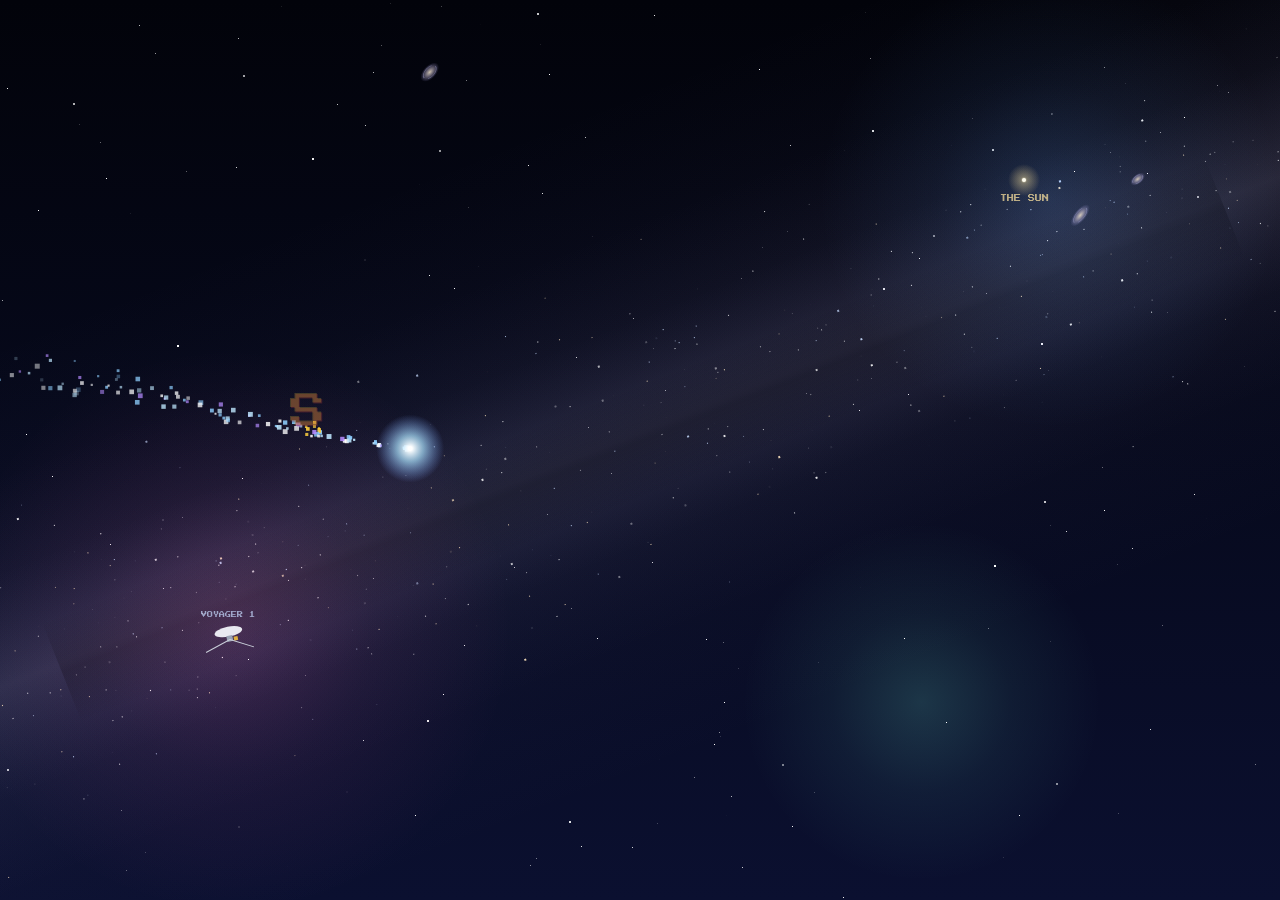
<file: index.html>
<!doctype html>
<html lang="en">
<head>
<meta charset="utf-8">
<meta name="viewport" content="width=device-width, initial-scale=1, maximum-scale=1, user-scalable=no, viewport-fit=cover">
<meta name="theme-color" content="#0b0f26">
<meta name="apple-mobile-web-app-capable" content="yes">
<meta name="mobile-web-app-capable" content="yes">
<meta name="apple-mobile-web-app-status-bar-style" content="black-translucent">
<meta name="apple-mobile-web-app-title" content="SuperTramp">
<link rel="manifest" href="manifest.webmanifest">
<link rel="icon" href="icons/icon.svg" type="image/svg+xml">
<link rel="apple-touch-icon" href="icons/icon-180.png">
<title>Interstellar SuperTramp</title>
<link rel="preconnect" href="https://fonts.googleapis.com">
<link rel="preconnect" href="https://fonts.gstatic.com" crossorigin>
<link rel="stylesheet" href="https://fonts.googleapis.com/css2?family=Press+Start+2P&family=VT323&display=swap">
<link rel="stylesheet" href="style.css?v=25c5bb6">
</head>
<body>
<canvas id="game" tabindex="0" aria-label="Interstellar SuperTramp game"></canvas>

<div class="hud">
  <div class="hud-block">
    <div class="scoreline"><span class="score" id="score">0</span> <span class="mult" id="mult">x1</span></div>
    <div class="alt" id="alt">0 m</div>
    <div class="layer" id="layer">On the ground</div>
  </div>
  <div class="hud-block">
    <div class="stars" id="stars">★ 0 / 0</div>
    <div class="toggles">
      <button id="music" type="button" aria-pressed="true">MUSIC ON</button>
      <button id="sfx" type="button" aria-pressed="true">SFX ON</button>
      <button id="tilt" type="button" aria-pressed="false" hidden>TILT OFF</button>
      <button id="stop" type="button" title="Stop here and record your score (Esc)">STOP</button>
    </div>
  </div>
</div>

<div class="toast" id="toast" hidden></div>
<button class="secret-star" id="secret-star" type="button" aria-label="A shooting star" hidden></button>
<button class="conspiracy-tag" id="conspiracy-tag" type="button" hidden>👁 CONSPIRACY MODE ON <span>tap to switch off</span></button>

<div class="overlay" id="title">
  <div class="card">
    <h1 class="logo" aria-label="Interstellar SuperTramp">
      <span class="logo-top" aria-hidden="true"><i>✦</i> INTERSTELLAR <i>✦</i></span>
      <span class="logo-main" aria-hidden="true"><span style="--i:0">S</span><span style="--i:1">U</span><span style="--i:2">P</span><span style="--i:3">E</span><span style="--i:4">R</span><span style="--i:5">T</span><span style="--i:6">R</span><span style="--i:7">A</span><span style="--i:8">M</span><span style="--i:9">P</span><canvas id="logo-tramp" width="36" height="48"></canvas></span>
    </h1>
    <p class="press-start" aria-hidden="true"><span class="ps-touch">PICK A MODE TO START</span><span class="ps-keys">PICK A MODE OR PRESS SPACE</span></p>
    <div class="modes">
      <button class="mode" type="button" data-mode="checkpoint">
        <span class="mode-name">Checkpoint</span>
        <span class="mode-desc">Green flags catch you when you miss.</span>
        <span class="mode-best" id="bests-checkpoint">No runs yet.</span>
      </button>
      <button class="mode uber" type="button" data-mode="uber">
        <span class="mode-name">Uber Tramp</span>
        <span class="mode-desc">No checkpoints. One miss and it's back to Earth.</span>
        <span class="mode-best" id="bests-uber">No runs yet.</span>
      </button>
    </div>
    <div class="title-board" id="title-board" hidden>
      <div class="tb-head">Top scores · <span id="tb-mode">Checkpoint</span></div>
      <ol class="board-list compact" id="tb-list"></ol>
    </div>
    <button id="l2-start" class="level2" type="button" hidden>Level 2: start on the Moon<span>Mars or Venus?</span></button>
    <button id="l3-start" class="level2" type="button">Level 3: start on Mars<span>Out to the asteroid belt</span></button>
    <button id="l4-start" class="level2" type="button">Level 4: start on Venus<span>Through the solar storms to Mercury</span></button>
    <button id="l5-start" class="level2" type="button">Level 5: start in the belt<span>Flat out for Jupiter and Europa</span></button>
    <button id="l6-start" class="level2" type="button" hidden>Secret: the hollow Earth<span>Climb out through seven caverns</span></button>
    <button id="belt-start" class="level2" type="button">Straight to the asteroid belt<span>Skip ahead to the turn</span></button>
    <button id="l7-start" class="level2" type="button">Level 7: start on Europa<span>Up from its seafloor, and a ride to Saturn</span></button>
    <button id="l8-start" class="level2" type="button">Level 8: Saturn's rings<span>Bounce out ring by ring as they turn, then the moons to Titan</span></button>
    <button id="jupiter-start" class="level2" type="button">The Jupiter run<span>Mass driver, straight through Jupiter, on to Europa</span></button>
    <button id="open-board" class="secondary" type="button" hidden>Full scoreboard</button>
    <p>The world turns under your feet. Hop on a trampoline and bounce from cloud to balloon to satellite, all the way to the Moon.</p>
    <p>Grab <span class="geom-word">green geoms</span> to grow your score multiplier. A miss resets it. When the arrow under your feet turns <span class="go">green and points down</span>, you're lined up to land.</p>
    <p class="keys"><kbd>←</kbd> <kbd>→</kbd> walk and steer: walk up to a trampoline and you hop on. On a phone: the buttons, or TILT.</p>
  </div>
</div>

<div class="overlay" id="won" hidden>
  <div class="card">
    <h1 id="won-title">You made it to <span id="won-dest">the Moon</span></h1>
    <p class="won-mode" id="won-mode"></p>
    <p class="won-score"><span id="won-score">0</span> <b id="won-score-new" hidden>NEW BEST</b></p>
    <p id="won-stats">384,400 km from home, one bounce at a time.</p>
    <div class="medals" id="medals"></div>
    <div class="post" id="post" hidden>
      <label for="post-name" id="post-label">Your name on the scoreboard</label>
      <div class="post-row">
        <input id="post-name" type="text" maxlength="16" autocomplete="nickname" spellcheck="false">
        <button id="post-btn" type="button">Post score</button>
      </div>
      <button id="post-gh" class="linkish" type="button" hidden>Or post with your GitHub account</button>
    </div>
    <p class="post-status" id="post-status" hidden></p>
    <button id="post-skip" class="linkish skip" type="button" hidden>Skip, don't post my score</button>
    <div class="won-actions" id="won-actions">
      <button id="carry-on" class="level2" type="button" hidden>Carry on<span>Back where you were, score and all</span></button>
      <button id="to-l2" class="level2" type="button" hidden>On to Mars or Venus<span>Level 2, score carried on</span></button>
      <button id="to-l3" class="level2" type="button" hidden>On to the asteroid belt<span>Level 3, score carried on</span></button>
      <button id="to-l4" class="level2" type="button" hidden>On to Mercury<span>Level 4, score carried on</span></button>
      <button id="to-l5" class="level2" type="button" hidden>On to Jupiter<span>Level 5, score carried on</span></button>
      <button id="to-l7" class="level2" type="button" hidden>On to Saturn<span>Level 7, score carried on</span></button>
      <button id="to-surface" class="level2" type="button" hidden>Back up to the Moon<span>Level 1, score carried on</span></button>
      <button id="again" type="button">Bounce again</button>
      <button id="change-mode" class="secondary" type="button">Change mode</button>
      <button id="won-board" class="secondary" type="button" hidden>Scoreboard</button>
    </div>
  </div>
</div>

<div class="overlay" id="board" hidden>
  <div class="card">
    <h1>Score<span>board</span></h1>
    <p class="board-where" id="board-where"></p>
    <div class="tabs" role="tablist" aria-label="Mode">
      <button type="button" class="tab" role="tab" data-board="checkpoint" aria-selected="true">Checkpoint</button>
      <button type="button" class="tab" role="tab" data-board="uber" aria-selected="false">Uber Tramp</button>
    </div>
    <ol class="board-list" id="board-list"></ol>
    <button id="close-board" type="button">Back</button>
  </div>
</div>

<div class="pad" aria-label="Touch controls">
  <button type="button" data-key="left" aria-label="Walk left">◀</button>
  <button type="button" data-key="right" aria-label="Walk right">▶</button>
</div>

<script src="scoreboard-config.js?v=25c5bb6"></script>
<script src="scoreboard.js?v=25c5bb6"></script>
<script src="audio.js?v=25c5bb6"></script>
<script src="game.js?v=25c5bb6"></script>
<script>
  // Play offline once the game has been opened (on the public site only)
  if ('serviceWorker' in navigator && /github\.io$|^localhost$|^127\.0\.0\.1$/.test(location.hostname)) {
    window.addEventListener('load', () => navigator.serviceWorker.register('sw.js').catch(() => {}));
  }
</script>
</body>
</html>
</file>
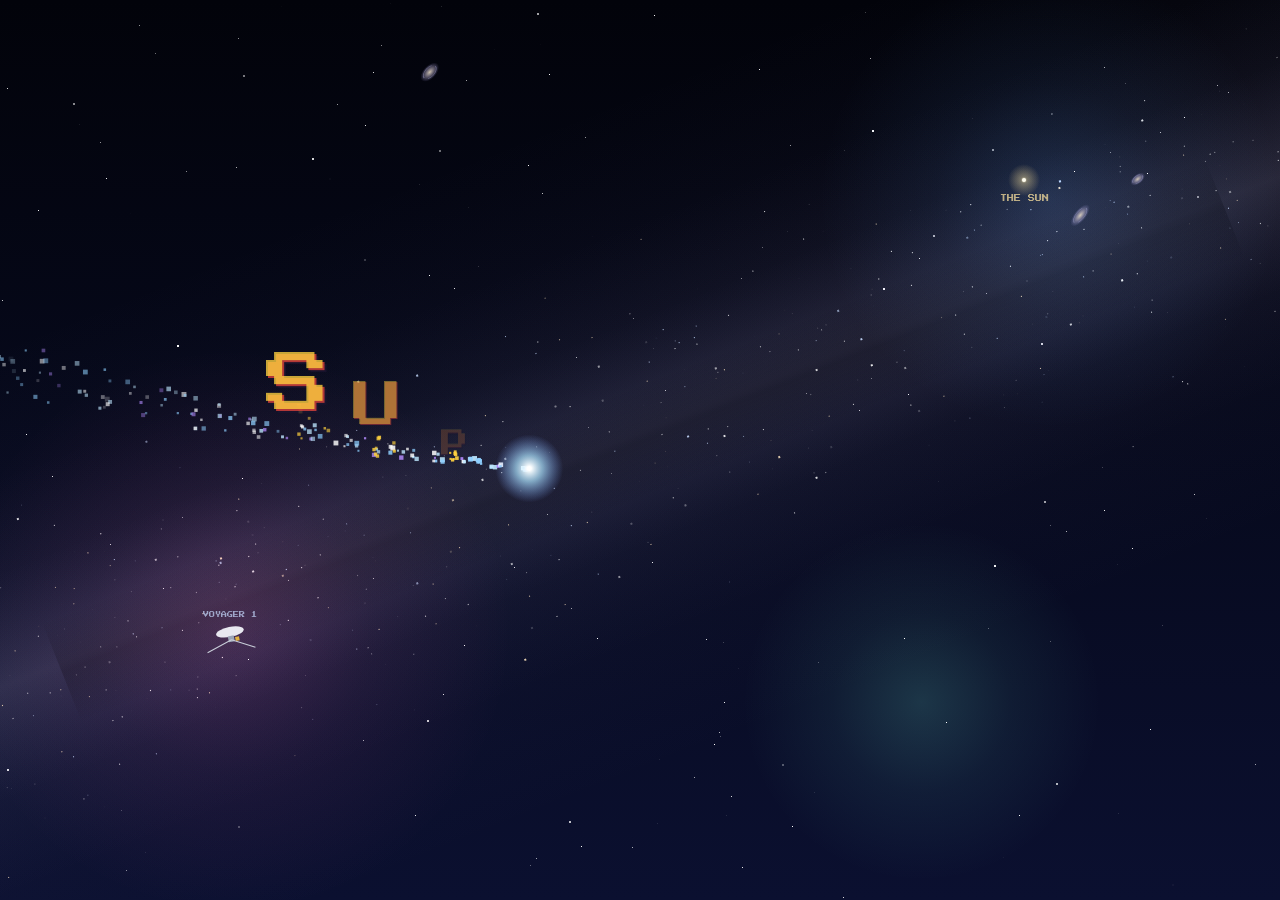
<file: site/index.html>
<!doctype html>
<html lang="en">
<head>
<meta charset="utf-8">
<meta name="viewport" content="width=device-width, initial-scale=1, maximum-scale=1, user-scalable=no, viewport-fit=cover">
<meta name="theme-color" content="#0b0f26">
<meta name="apple-mobile-web-app-capable" content="yes">
<meta name="mobile-web-app-capable" content="yes">
<meta name="apple-mobile-web-app-status-bar-style" content="black-translucent">
<meta name="apple-mobile-web-app-title" content="SuperTramp">
<link rel="manifest" href="manifest.webmanifest">
<link rel="icon" href="icons/icon.svg" type="image/svg+xml">
<link rel="apple-touch-icon" href="icons/icon-180.png">
<title>Interstellar SuperTramp</title>
<link rel="preconnect" href="https://fonts.googleapis.com">
<link rel="preconnect" href="https://fonts.gstatic.com" crossorigin>
<link rel="stylesheet" href="https://fonts.googleapis.com/css2?family=Press+Start+2P&family=VT323&display=swap">
<link rel="stylesheet" href="style.css">
</head>
<body>
<canvas id="game" tabindex="0" aria-label="Interstellar SuperTramp game"></canvas>

<div class="hud">
  <div class="hud-block">
    <div class="scoreline"><span class="score" id="score">0</span> <span class="mult" id="mult">x1</span></div>
    <div class="alt" id="alt">0 m</div>
    <div class="layer" id="layer">On the ground</div>
  </div>
  <div class="hud-block">
    <div class="stars" id="stars">★ 0 / 0</div>
    <div class="toggles">
      <button id="music" type="button" aria-pressed="true">MUSIC ON</button>
      <button id="sfx" type="button" aria-pressed="true">SFX ON</button>
      <button id="tilt" type="button" aria-pressed="false" hidden>TILT OFF</button>
      <button id="stop" type="button" title="Stop here and record your score (Esc)">STOP</button>
    </div>
  </div>
</div>

<div class="toast" id="toast" hidden></div>
<button class="secret-star" id="secret-star" type="button" aria-label="A shooting star" hidden></button>
<button class="conspiracy-tag" id="conspiracy-tag" type="button" hidden>👁 CONSPIRACY MODE ON <span>tap to switch off</span></button>

<div class="overlay" id="title">
  <div class="card">
    <h1 class="logo" aria-label="Interstellar SuperTramp">
      <span class="logo-top" aria-hidden="true"><i>✦</i> INTERSTELLAR <i>✦</i></span>
      <span class="logo-main" aria-hidden="true"><span style="--i:0">S</span><span style="--i:1">U</span><span style="--i:2">P</span><span style="--i:3">E</span><span style="--i:4">R</span><span style="--i:5">T</span><span style="--i:6">R</span><span style="--i:7">A</span><span style="--i:8">M</span><span style="--i:9">P</span><canvas id="logo-tramp" width="36" height="48"></canvas></span>
    </h1>
    <p class="press-start" aria-hidden="true"><span class="ps-touch">PICK A MODE TO START</span><span class="ps-keys">PICK A MODE OR PRESS SPACE</span></p>
    <div class="modes">
      <button class="mode" type="button" data-mode="checkpoint">
        <span class="mode-name">Checkpoint</span>
        <span class="mode-desc">Green flags catch you when you miss.</span>
        <span class="mode-best" id="bests-checkpoint">No runs yet.</span>
      </button>
      <button class="mode uber" type="button" data-mode="uber">
        <span class="mode-name">Uber Tramp</span>
        <span class="mode-desc">No checkpoints. One miss and it's back to Earth.</span>
        <span class="mode-best" id="bests-uber">No runs yet.</span>
      </button>
    </div>
    <div class="title-board" id="title-board" hidden>
      <div class="tb-head">Top scores · <span id="tb-mode">Checkpoint</span></div>
      <ol class="board-list compact" id="tb-list"></ol>
    </div>
    <button id="l2-start" class="level2" type="button" hidden>Level 2: start on the Moon<span>Mars or Venus?</span></button>
    <button id="l3-start" class="level2" type="button">Level 3: start on Mars<span>Out to the asteroid belt</span></button>
    <button id="l4-start" class="level2" type="button">Level 4: start on Venus<span>Through the solar storms to Mercury</span></button>
    <button id="l5-start" class="level2" type="button">Level 5: start in the belt<span>Flat out for Jupiter and Europa</span></button>
    <button id="l6-start" class="level2" type="button" hidden>Secret: the hollow Earth<span>Climb out through seven caverns</span></button>
    <button id="belt-start" class="level2" type="button">Straight to the asteroid belt<span>Skip ahead to the turn</span></button>
    <button id="l7-start" class="level2" type="button">Level 7: start on Europa<span>Up from its seafloor, and a ride to Saturn</span></button>
    <button id="l8-start" class="level2" type="button">Level 8: Saturn's rings<span>Bounce out ring by ring as they turn, then the moons to Titan</span></button>
    <button id="jupiter-start" class="level2" type="button">The Jupiter run<span>Mass driver, straight through Jupiter, on to Europa</span></button>
    <button id="open-board" class="secondary" type="button" hidden>Full scoreboard</button>
    <p>The world turns under your feet. Hop on a trampoline and bounce from cloud to balloon to satellite, all the way to the Moon.</p>
    <p>Grab <span class="geom-word">green geoms</span> to grow your score multiplier. A miss resets it. When the arrow under your feet turns <span class="go">green and points down</span>, you're lined up to land.</p>
    <p class="keys"><kbd>←</kbd> <kbd>→</kbd> walk and steer: walk up to a trampoline and you hop on. On a phone: the buttons, or TILT.</p>
  </div>
</div>

<div class="overlay" id="won" hidden>
  <div class="card">
    <h1 id="won-title">You made it to <span id="won-dest">the Moon</span></h1>
    <p class="won-mode" id="won-mode"></p>
    <p class="won-score"><span id="won-score">0</span> <b id="won-score-new" hidden>NEW BEST</b></p>
    <p id="won-stats">384,400 km from home, one bounce at a time.</p>
    <div class="medals" id="medals"></div>
    <div class="post" id="post" hidden>
      <label for="post-name" id="post-label">Your name on the scoreboard</label>
      <div class="post-row">
        <input id="post-name" type="text" maxlength="16" autocomplete="nickname" spellcheck="false">
        <button id="post-btn" type="button">Post score</button>
      </div>
      <button id="post-gh" class="linkish" type="button" hidden>Or post with your GitHub account</button>
    </div>
    <p class="post-status" id="post-status" hidden></p>
    <button id="post-skip" class="linkish skip" type="button" hidden>Skip, don't post my score</button>
    <div class="won-actions" id="won-actions">
      <button id="carry-on" class="level2" type="button" hidden>Carry on<span>Back where you were, score and all</span></button>
      <button id="to-l2" class="level2" type="button" hidden>On to Mars or Venus<span>Level 2, score carried on</span></button>
      <button id="to-l3" class="level2" type="button" hidden>On to the asteroid belt<span>Level 3, score carried on</span></button>
      <button id="to-l4" class="level2" type="button" hidden>On to Mercury<span>Level 4, score carried on</span></button>
      <button id="to-l5" class="level2" type="button" hidden>On to Jupiter<span>Level 5, score carried on</span></button>
      <button id="to-l7" class="level2" type="button" hidden>On to Saturn<span>Level 7, score carried on</span></button>
      <button id="to-surface" class="level2" type="button" hidden>Back up to the Moon<span>Level 1, score carried on</span></button>
      <button id="again" type="button">Bounce again</button>
      <button id="change-mode" class="secondary" type="button">Change mode</button>
      <button id="won-board" class="secondary" type="button" hidden>Scoreboard</button>
    </div>
  </div>
</div>

<div class="overlay" id="board" hidden>
  <div class="card">
    <h1>Score<span>board</span></h1>
    <p class="board-where" id="board-where"></p>
    <div class="tabs" role="tablist" aria-label="Mode">
      <button type="button" class="tab" role="tab" data-board="checkpoint" aria-selected="true">Checkpoint</button>
      <button type="button" class="tab" role="tab" data-board="uber" aria-selected="false">Uber Tramp</button>
    </div>
    <ol class="board-list" id="board-list"></ol>
    <button id="close-board" type="button">Back</button>
  </div>
</div>

<div class="pad" aria-label="Touch controls">
  <button type="button" data-key="left" aria-label="Walk left">◀</button>
  <button type="button" data-key="right" aria-label="Walk right">▶</button>
</div>

<script src="scoreboard-config.js"></script>
<script src="scoreboard.js"></script>
<script src="audio.js"></script>
<script src="game.js"></script>
<script>
  // Play offline once the game has been opened (on the public site only)
  if ('serviceWorker' in navigator && /github\.io$|^localhost$|^127\.0\.0\.1$/.test(location.hostname)) {
    window.addEventListener('load', () => navigator.serviceWorker.register('sw.js').catch(() => {}));
  }
</script>
</body>
</html>
</file>
<file: style.css>
/* Layout: full-bleed canvas world; HUD pinned to the corners; overlays centred over the game. */
:root {
  --night: #0b0f26;
  --panel: rgba(11, 15, 38, 0.82);
  --ink: #eef1ff;
  --muted: #a9b0d6;
  --star: #ffd23f;
  --go: #52e07a;
  --warn: #ffab3d;
  --display: "Press Start 2P", "Courier New", monospace;
  --body: "VT323", "Courier New", monospace;
  color-scheme: dark;
}

[hidden] { display: none !important; }
html, body { height: 100%; overscroll-behavior: none; }
body {
  margin: 0;
  background: var(--night);
  color: var(--ink);
  font-family: var(--body);
  overflow: hidden;
  touch-action: none;
  -webkit-touch-callout: none;
  -webkit-user-select: none;
  user-select: none;
}

#game {
  position: fixed;
  inset: 0;
  width: 100%;
  height: 100%;
  display: block;
  image-rendering: pixelated;
}

.hud {
  position: fixed;
  top: calc(env(safe-area-inset-top, 0px) + 12px);
  left: 16px;
  right: 16px;
  display: flex;
  justify-content: space-between;
  align-items: flex-start;
  gap: 12px;
  pointer-events: none;
}
.hud-block { display: grid; gap: 6px; }
.alt {
  font-family: var(--display);
  font-size: 18px;
  font-variant-numeric: tabular-nums;
  text-shadow: 2px 2px 0 var(--night);
}
.layer {
  font-size: 20px;
  color: var(--muted);
  text-shadow: 2px 2px 0 var(--night);
}
.stars {
  transform-origin: right center;
  font-family: var(--display);
  font-size: 14px;
  color: var(--star);
  text-align: right;
  text-shadow: 2px 2px 0 var(--night);
  font-variant-numeric: tabular-nums;
}
.toggles { display: flex; gap: 6px; justify-content: flex-end; flex-wrap: wrap; }
.stars.pop { animation: starpop 0.35s ease-out; }
@keyframes starpop { 0% { transform: scale(1); } 40% { transform: scale(1.35); } 100% { transform: scale(1); } }
.hud button {
  pointer-events: auto;
  justify-self: end;
  font-family: var(--display);
  font-size: 9px;
  letter-spacing: 0.05em;
  color: var(--ink);
  background: var(--panel);
  border: 2px solid var(--muted);
  padding: 6px 8px;
  cursor: pointer;
}
.hud button:focus-visible, .overlay button:focus-visible, .pad button:focus-visible {
  outline: 3px solid var(--star);
  outline-offset: 2px;
}

.toast {
  position: fixed;
  left: 50%;
  bottom: calc(env(safe-area-inset-bottom, 0px) + 24px);
  transform: translateX(-50%);
  max-width: min(440px, calc(100% - 32px));
  padding: 8px 14px;
  background: var(--panel);
  border: 2px solid var(--star);
  font-size: 22px;
  line-height: 1.1;
  text-align: center;
  text-wrap: balance;
  pointer-events: none;
  transition: opacity 0.4s;
}

.overlay {
  position: fixed;
  inset: 0;
  display: grid;
  /* Centred when it fits; when it's taller than the screen it starts at the
     top and scrolls (centring would push its top out of reach) */
  place-items: start center;
  padding: 16px;
  overflow-y: auto;
  background: rgba(11, 15, 38, 0.45);
}
.overlay > .card { margin-block: auto; }
.card {
  max-width: 460px;
  width: 100%;
  background: var(--panel);
  border: 3px solid var(--ink);
  box-shadow: 6px 6px 0 rgba(0, 0, 0, 0.5);
  padding: 22px 22px 20px;
  display: grid;
  gap: 14px;
}
.card h1 {
  margin: 0;
  font-family: var(--display);
  font-size: clamp(16px, 5vw, 24px);
  line-height: 1.35;
  text-wrap: balance;
}
.card h1 span { color: var(--star); }
.card p { margin: 0; font-size: 22px; line-height: 1.15; color: var(--ink); }
.card .keys { color: var(--muted); }
.card kbd {
  font-family: var(--display);
  font-size: 10px;
  padding: 2px 5px;
  border: 2px solid var(--muted);
  color: var(--ink);
}
.card .go { color: var(--go); }
.card button {
  justify-self: start;
  font-family: var(--display);
  font-size: 13px;
  padding: 12px 16px;
  color: var(--night);
  background: var(--star);
  border: 0;
  box-shadow: 4px 4px 0 var(--ink);
  cursor: pointer;
}
.card button:active { transform: translate(2px, 2px); box-shadow: 2px 2px 0 var(--ink); }

.pad {
  position: fixed;
  left: 16px;
  right: 16px;
  bottom: calc(env(safe-area-inset-bottom, 0px) + 16px);
  display: none;
  justify-content: space-between;
  gap: 12px;
}
.pad button {
  width: 72px;
  height: 72px;
  font-family: var(--display);
  font-size: 18px;
  color: var(--ink);
  background: var(--panel);
  border: 3px solid var(--muted);
  touch-action: none;
}
.hud button[aria-pressed="false"] { color: var(--muted); border-style: dashed; }
.pad button.on { border-color: var(--star); color: var(--star); }
/* Intro and menu entrance */
body.intro .hud, body.intro .toast { opacity: 0; pointer-events: none; }
.hud { transition: opacity 0.6s; }
.overlay.fade-in { animation: fadein 0.8s ease-out both; }
.overlay.fade-in .card { animation: cardin 0.8s cubic-bezier(0.3, 1.4, 0.5, 1) both; }
@keyframes fadein { from { opacity: 0; } }
@keyframes cardin { from { transform: translateY(40px) scale(0.96); } }
/* Stars streaming past behind the menu card */
#title .card { position: relative; overflow: hidden; isolation: isolate; }
#title .card::before {
  content: ""; position: absolute; inset: -50%; z-index: -1; pointer-events: none;
  background-image:
    radial-gradient(1px 1px at 10% 20%, rgba(255,255,255,0.8) 50%, transparent 51%),
    radial-gradient(1.5px 1.5px at 60% 70%, rgba(190,230,255,0.8) 50%, transparent 51%),
    radial-gradient(1px 1px at 80% 10%, rgba(255,255,255,0.6) 50%, transparent 51%),
    radial-gradient(2px 2px at 30% 85%, rgba(255,230,160,0.7) 50%, transparent 51%),
    radial-gradient(1px 1px at 45% 45%, rgba(255,255,255,0.7) 50%, transparent 51%);
  background-size: 180px 180px, 260px 260px, 140px 140px, 320px 320px, 210px 210px;
  animation: starrush 6s linear infinite;
}
@keyframes starrush { to { background-position: -180px 180px, -260px 260px, -140px 140px, -320px 320px, -210px 210px; } }

/* Title logo: each letter of SUPERTRAMP takes its turn on the trampoline */
.card h1.logo span { color: inherit; }
.card h1.logo .logo-top { color: #8fd0ff; }
.card h1.logo .logo-top i { color: var(--star); }
.card h1.logo .logo-main { color: var(--star); }
.card h1.logo .logo-main span:nth-child(n+6) { color: #eef1ff; }
.card h1.logo .logo-tag { color: var(--muted); font-weight: normal; }
.card h1.logo .logo-top { font-weight: normal; }
.card .geom-word { color: #6dff7a; }
#title .card { gap: 12px; }
#title .card p { font-size: 20px; }
@media (max-width: 480px) { #title .card p { font-size: 17px; } #title .card { gap: 10px; } .logo-tag { font-size: 16px; } }
@media (pointer: coarse) { #title .card .keys { display: none; } }
.card h1.logo { display: grid; justify-items: center; gap: 8px; margin: 0 0 4px; text-align: center; }
.logo-top { font-family: var(--display); font-size: 11px; letter-spacing: 0.5em; color: #8fd0ff; padding-left: 0.5em; }
.logo-top i { font-style: normal; color: var(--star); display: inline-block; animation: twinkle 1.6s ease-in-out infinite; }
.logo-top i:last-child { animation-delay: 0.8s; }
.logo-main { position: relative; display: flex; justify-content: center; font-family: var(--display); font-size: clamp(22px, 7.4vw, 36px); line-height: 1; color: var(--star); padding-top: 66px; }
.logo-main span {
  display: inline-block;
  transform-origin: 50% 100%;
  text-shadow: 2px 2px 0 #e0433b, 4px 4px 0 #1b1530, 5px 5px 0 rgba(0, 0, 0, 0.4);
  animation: dropin 0.7s cubic-bezier(0.3, 1.6, 0.5, 1) backwards;
  animation-delay: calc(0.2s + var(--i) * 0.07s);
}
/* A letter the tramp just landed on */
.card h1.logo .logo-main span.squash { animation: squash 0.5s ease-out; color: #6dff7a; }
#logo-tramp { position: absolute; left: 0; top: 0; width: 36px; height: 48px; image-rendering: pixelated; pointer-events: none; }
.logo-tag { font-family: var(--body); font-size: 19px; color: var(--muted); }
.press-start { margin: 0; text-align: center; font-family: var(--display); font-size: 11px; letter-spacing: 0.12em; color: var(--star); animation: blink 1.1s steps(2, start) infinite; }
.press-start .ps-keys { display: inline; }
.press-start .ps-touch { display: none; }
@media (pointer: coarse) { .press-start .ps-keys { display: none; } .press-start .ps-touch { display: inline; } }
@keyframes blink { to { visibility: hidden; } }
@keyframes dropin {
  0% { transform: translateY(-80px) scale(1, 1.3); opacity: 0; }
  60% { transform: translateY(0) scale(1.25, 0.7); opacity: 1; }
  80% { transform: translateY(-6px) scale(0.95, 1.08); }
  100% { transform: translateY(0) scale(1, 1); }
}
@keyframes squash {
  0% { transform: scale(1.35, 0.6); }
  35% { transform: translateY(-8px) scale(0.9, 1.15); }
  65% { transform: translateY(0) scale(1.08, 0.92); }
  100% { transform: none; }
}
@keyframes twinkle { 0%, 100% { opacity: 1; transform: scale(1) rotate(0); } 50% { opacity: 0.35; transform: scale(0.7) rotate(45deg); } }
/* The title's small character animations stay on even with reduced motion; screen shake and speed lines are what that setting turns off. */

/* Score and multiplier (Geometry Wars style) */
.scoreline { display: flex; align-items: baseline; gap: 10px; text-shadow: 2px 2px 0 var(--night); }
.score { font-family: var(--display); font-size: 20px; color: var(--ink); font-variant-numeric: tabular-nums; }
.mult { font-family: var(--display); font-size: 16px; color: #6dff7a; display: inline-block; transform-origin: left center; }
.mult.bump { animation: multbump 0.3s ease-out; }
@keyframes multbump { 0% { transform: scale(1); } 40% { transform: scale(1.5); } 100% { transform: scale(1); } }
.card .won-score { font-family: var(--display); font-size: 26px; color: var(--ink); }
.card .won-score b { font-size: 10px; font-weight: normal; color: var(--go); vertical-align: middle; }
.title-board { display: grid; gap: 6px; }
.tb-head { font-family: var(--display); font-size: 10px; letter-spacing: 0.06em; color: #6dff7a; text-transform: uppercase; }
.board-list.compact li { font-size: 19px; padding: 0 6px; }

/* Mode picker */
.modes { display: grid; grid-template-columns: repeat(2, minmax(0, 1fr)); gap: 12px; }
.card .modes .mode {
  display: grid; gap: 6px; align-content: start; text-align: left;
  padding: 12px; min-width: 0;
  font-family: var(--body);
  color: var(--night); background: var(--star);
  box-shadow: 4px 4px 0 var(--ink);
}
.card .modes .mode.uber { color: var(--ink); background: #c7362f; }
.card .modes .mode.last { outline: 3px dashed var(--ink); outline-offset: 3px; }
.mode .mode-name { font-family: var(--display); font-size: 12px; }
.mode .mode-desc { font-size: 18px; line-height: 1.05; }
.mode .mode-best { font-size: 16px; line-height: 1.1; opacity: 0.85; }
.mode .mode-best b { font-weight: normal; text-decoration: underline; }
.card .won-mode { font-family: var(--display); font-size: 10px; letter-spacing: 0.08em; color: var(--muted); text-transform: uppercase; }
.won-actions { display: flex; gap: 12px; flex-wrap: wrap; }
.card .won-actions .secondary { color: var(--ink); background: transparent; border: 3px solid var(--ink); box-shadow: none; }

/* Scoreboard */
.card #open-board { justify-self: start; }
.card .secondary { color: var(--ink); background: transparent; border: 3px solid var(--ink); box-shadow: none; }
.board-where { color: var(--muted); }
.tabs { display: flex; gap: 8px; }
.card .tabs .tab { font-size: 10px; padding: 8px 10px; color: var(--muted); background: transparent; border: 2px dashed var(--muted); box-shadow: none; }
.card .tabs .tab[aria-selected="true"] { color: var(--night); background: var(--star); border: 2px solid var(--star); }
.board-list { margin: 0; padding: 0; list-style: none; display: grid; gap: 4px; max-height: 50vh; overflow-y: auto; }
.board-list li { display: grid; grid-template-columns: 2.2em minmax(0, 1fr) auto auto; gap: 10px; align-items: baseline; font-size: 21px; padding: 2px 6px; font-variant-numeric: tabular-nums; }
.board-list li.me { background: rgba(255, 210, 63, 0.15); outline: 2px solid var(--star); }
.board-list .rank { font-family: var(--display); font-size: 10px; color: var(--star); }
.board-list .who { overflow: hidden; text-overflow: ellipsis; white-space: nowrap; }
.board-list .stars-col { color: var(--star); }
.board-list li.note { display: block; color: var(--muted); }
.post { display: grid; gap: 6px; }
.post label { font-size: 19px; color: var(--muted); }
.post-row { display: flex; gap: 8px; flex-wrap: wrap; }
.post-row input {
  -webkit-user-select: text; user-select: text; touch-action: manipulation;
  flex: 1 1 10em; min-width: 0;
  font-family: var(--body); font-size: 22px;
  color: var(--ink); background: var(--night);
  border: 2px solid var(--muted); padding: 6px 8px;
}
.post-row input:focus-visible { outline: 3px solid var(--star); outline-offset: 1px; }
.card .post-row button { padding: 8px 12px; font-size: 11px; }
.card .post-status { color: var(--go); }
.card .skip { justify-self: start; padding: 0; font-family: var(--body); font-size: 17px; color: var(--muted); background: none; border: 0; box-shadow: none; text-decoration: underline; }
.card .post .linkish { justify-self: start; padding: 0; font-family: var(--body); font-size: 18px; color: var(--muted); background: none; border: 0; box-shadow: none; text-decoration: underline; }

/* Records and medals */
.card .bests { font-size: 19px; color: var(--muted); }
.card .bests b { color: var(--star); font-weight: normal; }
.medals { display: grid; grid-template-columns: repeat(3, minmax(0, 1fr)); gap: 10px; }
.medal { display: grid; justify-items: center; align-content: start; gap: 4px; text-align: center; min-width: 0; }
.medal .disc {
  width: 34px; height: 34px;
  background: var(--medal, transparent);
  border: 3px solid var(--medal-edge, var(--muted));
  box-shadow: 3px 3px 0 rgba(0, 0, 0, 0.5);
  clip-path: polygon(30% 0, 70% 0, 100% 30%, 100% 70%, 70% 100%, 30% 100%, 0 70%, 0 30%);
}
.medal.none .disc { border-style: dashed; box-shadow: none; clip-path: none; border-radius: 50%; }
.medal.gold { --medal: #ffd23f; --medal-edge: #fff1a8; }
.medal.silver { --medal: #cfd6e6; --medal-edge: #ffffff; }
.medal.bronze { --medal: #d08a4a; --medal-edge: #f1b27a; }
.medal .m-label { font-family: var(--display); font-size: 9px; letter-spacing: 0.08em; color: var(--muted); text-transform: uppercase; }
.medal .m-value { font-size: 22px; font-variant-numeric: tabular-nums; }
.medal .m-value b { display: block; font-family: var(--display); font-size: 8px; font-weight: normal; color: var(--go); }
.medal .m-hint { font-size: 16px; color: var(--muted); line-height: 1; }

@media (pointer: coarse) {
  body.playing .pad { display: flex; }
  .toast { bottom: calc(env(safe-area-inset-bottom, 0px) + 104px); font-size: 19px; }
}
@media (max-width: 480px) {
  .card { padding: 18px 16px 16px; gap: 10px; }
  .card p { font-size: 19px; }
  .alt { font-size: 14px; }
  .layer { font-size: 18px; }
}

/* Short screens: phones in landscape */
@media (max-height: 500px) {
  .hud { top: calc(env(safe-area-inset-top, 0px) + 8px); left: max(16px, env(safe-area-inset-left, 0px)); right: max(16px, env(safe-area-inset-right, 0px)); }
  .alt { font-size: 13px; }
  .layer { font-size: 17px; }
  .score { font-size: 15px; }
  .mult { font-size: 12px; }
  .stars { font-size: 12px; }
  .hud button { font-size: 8px; padding: 5px 6px; }
  .pad { left: max(16px, env(safe-area-inset-left, 0px)); right: max(16px, env(safe-area-inset-right, 0px)); bottom: calc(env(safe-area-inset-bottom, 0px) + 10px); }
  .pad button { width: 58px; height: 58px; font-size: 15px; }
  .toast { bottom: calc(env(safe-area-inset-bottom, 0px) + 12px) !important; max-width: min(420px, calc(100% - 260px)); font-size: 17px !important; padding: 6px 10px; }
  .overlay { place-items: start center; padding-block: 12px; }
  .card { max-width: 620px; padding: 14px 16px; gap: 8px; }
  .card h1 { font-size: 16px; }
  .logo-main { font-size: 24px; padding-top: 52px; }
  #logo-tramp { width: 27px; height: 36px; }
  .logo-tag { font-size: 16px; }
  .card p { font-size: 17px; }
  .card button { padding: 10px 14px; font-size: 11px; }
  .card .modes .mode { padding: 8px 10px; }
  .mode .mode-desc { font-size: 16px; }
}
@media (max-width: 380px) { .modes { grid-template-columns: 1fr; } }

@media (prefers-reduced-motion: reduce) { .toast { transition: none; } .stars.pop, .mult.bump { animation: none; } }

/* Level 2: Moon to Mars or Venus */
.card button.level2 {
  display: grid;
  gap: 6px;
  text-align: left;
  color: var(--ink);
  background: linear-gradient(90deg, #c8553a, #b5523a 50%, #c9a04a);
}
.card button.level2 span { font-family: var(--body); font-size: 18px; opacity: 0.9; }
.won-actions .level2 { flex-basis: 100%; }

/* Secret: a shooting star crosses the title screen. Catch it for conspiracy mode. */
.secret-star {
  position: fixed; z-index: 30; left: 0; top: 0;
  width: 64px; height: 64px; margin: -32px 0 0 -32px; padding: 0;
  border: 0; background: transparent; cursor: pointer;
  animation: shoot 2.8s linear forwards;
}
.secret-star::before {
  content: ""; position: absolute; left: 26px; top: 26px; width: 12px; height: 12px; border-radius: 50%;
  background: #fff; box-shadow: 0 0 10px 4px rgba(191, 232, 255, 0.9), 0 0 24px 10px rgba(143, 208, 255, 0.4);
}
.secret-star::after {
  content: ""; position: absolute; left: -84px; top: 30px; width: 116px; height: 4px; border-radius: 2px;
  background: linear-gradient(90deg, rgba(143, 208, 255, 0), rgba(220, 240, 255, 0.95));
  transform-origin: right center; transform: rotate(14deg);
}
@keyframes shoot {
  from { transform: translate(-60px, 9vh); }
  to { transform: translate(calc(100vw + 120px), 33vh); }
}
.conspiracy-tag {
  position: fixed; z-index: 30; left: 12px; bottom: calc(env(safe-area-inset-bottom, 0px) + 12px);
  font-family: var(--display); font-size: 9px; line-height: 1.6; color: #8fff6a;
  background: rgba(6, 20, 8, 0.85); border: 2px solid #8fff6a; padding: 6px 8px; cursor: pointer; text-align: left;
}
.conspiracy-tag span { display: block; font-family: var(--body); font-size: 15px; color: #c9f5b8; }
body.conspiracy .card { border-color: #8fff6a; }
body.playing .conspiracy-tag { display: none; }
/* During the level 5 run, words go up top, out of your way */
body.run .toast { bottom: calc(env(safe-area-inset-bottom, 0px) + 6px) !important; font-size: 15px !important; line-height: 1.05; max-width: min(620px, calc(100% - 24px)); padding: 4px 10px; background: rgba(11, 15, 38, 0.6); border-width: 1px; }
@media (pointer: coarse) { body.run .toast { bottom: calc(env(safe-area-inset-bottom, 0px) + 94px) !important; } }

/* Stop and record your score: only while you're playing */
#stop { border-color: #ff8a7a; color: #ffd6d0; }
body:not(.playing) #stop { display: none; }
</file>
<file: site/style.css>
/* Layout: full-bleed canvas world; HUD pinned to the corners; overlays centred over the game. */
:root {
  --night: #0b0f26;
  --panel: rgba(11, 15, 38, 0.82);
  --ink: #eef1ff;
  --muted: #a9b0d6;
  --star: #ffd23f;
  --go: #52e07a;
  --warn: #ffab3d;
  --display: "Press Start 2P", "Courier New", monospace;
  --body: "VT323", "Courier New", monospace;
  color-scheme: dark;
}

[hidden] { display: none !important; }
html, body { height: 100%; overscroll-behavior: none; }
body {
  margin: 0;
  background: var(--night);
  color: var(--ink);
  font-family: var(--body);
  overflow: hidden;
  touch-action: none;
  -webkit-touch-callout: none;
  -webkit-user-select: none;
  user-select: none;
}

#game {
  position: fixed;
  inset: 0;
  width: 100%;
  height: 100%;
  display: block;
  image-rendering: pixelated;
}

.hud {
  position: fixed;
  top: calc(env(safe-area-inset-top, 0px) + 12px);
  left: 16px;
  right: 16px;
  display: flex;
  justify-content: space-between;
  align-items: flex-start;
  gap: 12px;
  pointer-events: none;
}
.hud-block { display: grid; gap: 6px; }
.alt {
  font-family: var(--display);
  font-size: 18px;
  font-variant-numeric: tabular-nums;
  text-shadow: 2px 2px 0 var(--night);
}
.layer {
  font-size: 20px;
  color: var(--muted);
  text-shadow: 2px 2px 0 var(--night);
}
.stars {
  transform-origin: right center;
  font-family: var(--display);
  font-size: 14px;
  color: var(--star);
  text-align: right;
  text-shadow: 2px 2px 0 var(--night);
  font-variant-numeric: tabular-nums;
}
.toggles { display: flex; gap: 6px; justify-content: flex-end; flex-wrap: wrap; }
.stars.pop { animation: starpop 0.35s ease-out; }
@keyframes starpop { 0% { transform: scale(1); } 40% { transform: scale(1.35); } 100% { transform: scale(1); } }
.hud button {
  pointer-events: auto;
  justify-self: end;
  font-family: var(--display);
  font-size: 9px;
  letter-spacing: 0.05em;
  color: var(--ink);
  background: var(--panel);
  border: 2px solid var(--muted);
  padding: 6px 8px;
  cursor: pointer;
}
.hud button:focus-visible, .overlay button:focus-visible, .pad button:focus-visible {
  outline: 3px solid var(--star);
  outline-offset: 2px;
}

.toast {
  position: fixed;
  left: 50%;
  bottom: calc(env(safe-area-inset-bottom, 0px) + 24px);
  transform: translateX(-50%);
  max-width: min(440px, calc(100% - 32px));
  padding: 8px 14px;
  background: var(--panel);
  border: 2px solid var(--star);
  font-size: 22px;
  line-height: 1.1;
  text-align: center;
  text-wrap: balance;
  pointer-events: none;
  transition: opacity 0.4s;
}

.overlay {
  position: fixed;
  inset: 0;
  display: grid;
  /* Centred when it fits; when it's taller than the screen it starts at the
     top and scrolls (centring would push its top out of reach) */
  place-items: start center;
  padding: 16px;
  overflow-y: auto;
  background: rgba(11, 15, 38, 0.45);
}
.overlay > .card { margin-block: auto; }
.card {
  max-width: 460px;
  width: 100%;
  background: var(--panel);
  border: 3px solid var(--ink);
  box-shadow: 6px 6px 0 rgba(0, 0, 0, 0.5);
  padding: 22px 22px 20px;
  display: grid;
  gap: 14px;
}
.card h1 {
  margin: 0;
  font-family: var(--display);
  font-size: clamp(16px, 5vw, 24px);
  line-height: 1.35;
  text-wrap: balance;
}
.card h1 span { color: var(--star); }
.card p { margin: 0; font-size: 22px; line-height: 1.15; color: var(--ink); }
.card .keys { color: var(--muted); }
.card kbd {
  font-family: var(--display);
  font-size: 10px;
  padding: 2px 5px;
  border: 2px solid var(--muted);
  color: var(--ink);
}
.card .go { color: var(--go); }
.card button {
  justify-self: start;
  font-family: var(--display);
  font-size: 13px;
  padding: 12px 16px;
  color: var(--night);
  background: var(--star);
  border: 0;
  box-shadow: 4px 4px 0 var(--ink);
  cursor: pointer;
}
.card button:active { transform: translate(2px, 2px); box-shadow: 2px 2px 0 var(--ink); }

.pad {
  position: fixed;
  left: 16px;
  right: 16px;
  bottom: calc(env(safe-area-inset-bottom, 0px) + 16px);
  display: none;
  justify-content: space-between;
  gap: 12px;
}
.pad button {
  width: 72px;
  height: 72px;
  font-family: var(--display);
  font-size: 18px;
  color: var(--ink);
  background: var(--panel);
  border: 3px solid var(--muted);
  touch-action: none;
}
.hud button[aria-pressed="false"] { color: var(--muted); border-style: dashed; }
.pad button.on { border-color: var(--star); color: var(--star); }
/* Intro and menu entrance */
body.intro .hud, body.intro .toast { opacity: 0; pointer-events: none; }
.hud { transition: opacity 0.6s; }
.overlay.fade-in { animation: fadein 0.8s ease-out both; }
.overlay.fade-in .card { animation: cardin 0.8s cubic-bezier(0.3, 1.4, 0.5, 1) both; }
@keyframes fadein { from { opacity: 0; } }
@keyframes cardin { from { transform: translateY(40px) scale(0.96); } }
/* Stars streaming past behind the menu card */
#title .card { position: relative; overflow: hidden; isolation: isolate; }
#title .card::before {
  content: ""; position: absolute; inset: -50%; z-index: -1; pointer-events: none;
  background-image:
    radial-gradient(1px 1px at 10% 20%, rgba(255,255,255,0.8) 50%, transparent 51%),
    radial-gradient(1.5px 1.5px at 60% 70%, rgba(190,230,255,0.8) 50%, transparent 51%),
    radial-gradient(1px 1px at 80% 10%, rgba(255,255,255,0.6) 50%, transparent 51%),
    radial-gradient(2px 2px at 30% 85%, rgba(255,230,160,0.7) 50%, transparent 51%),
    radial-gradient(1px 1px at 45% 45%, rgba(255,255,255,0.7) 50%, transparent 51%);
  background-size: 180px 180px, 260px 260px, 140px 140px, 320px 320px, 210px 210px;
  animation: starrush 6s linear infinite;
}
@keyframes starrush { to { background-position: -180px 180px, -260px 260px, -140px 140px, -320px 320px, -210px 210px; } }

/* Title logo: each letter of SUPERTRAMP takes its turn on the trampoline */
.card h1.logo span { color: inherit; }
.card h1.logo .logo-top { color: #8fd0ff; }
.card h1.logo .logo-top i { color: var(--star); }
.card h1.logo .logo-main { color: var(--star); }
.card h1.logo .logo-main span:nth-child(n+6) { color: #eef1ff; }
.card h1.logo .logo-tag { color: var(--muted); font-weight: normal; }
.card h1.logo .logo-top { font-weight: normal; }
.card .geom-word { color: #6dff7a; }
#title .card { gap: 12px; }
#title .card p { font-size: 20px; }
@media (max-width: 480px) { #title .card p { font-size: 17px; } #title .card { gap: 10px; } .logo-tag { font-size: 16px; } }
@media (pointer: coarse) { #title .card .keys { display: none; } }
.card h1.logo { display: grid; justify-items: center; gap: 8px; margin: 0 0 4px; text-align: center; }
.logo-top { font-family: var(--display); font-size: 11px; letter-spacing: 0.5em; color: #8fd0ff; padding-left: 0.5em; }
.logo-top i { font-style: normal; color: var(--star); display: inline-block; animation: twinkle 1.6s ease-in-out infinite; }
.logo-top i:last-child { animation-delay: 0.8s; }
.logo-main { position: relative; display: flex; justify-content: center; font-family: var(--display); font-size: clamp(22px, 7.4vw, 36px); line-height: 1; color: var(--star); padding-top: 66px; }
.logo-main span {
  display: inline-block;
  transform-origin: 50% 100%;
  text-shadow: 2px 2px 0 #e0433b, 4px 4px 0 #1b1530, 5px 5px 0 rgba(0, 0, 0, 0.4);
  animation: dropin 0.7s cubic-bezier(0.3, 1.6, 0.5, 1) backwards;
  animation-delay: calc(0.2s + var(--i) * 0.07s);
}
/* A letter the tramp just landed on */
.card h1.logo .logo-main span.squash { animation: squash 0.5s ease-out; color: #6dff7a; }
#logo-tramp { position: absolute; left: 0; top: 0; width: 36px; height: 48px; image-rendering: pixelated; pointer-events: none; }
.logo-tag { font-family: var(--body); font-size: 19px; color: var(--muted); }
.press-start { margin: 0; text-align: center; font-family: var(--display); font-size: 11px; letter-spacing: 0.12em; color: var(--star); animation: blink 1.1s steps(2, start) infinite; }
.press-start .ps-keys { display: inline; }
.press-start .ps-touch { display: none; }
@media (pointer: coarse) { .press-start .ps-keys { display: none; } .press-start .ps-touch { display: inline; } }
@keyframes blink { to { visibility: hidden; } }
@keyframes dropin {
  0% { transform: translateY(-80px) scale(1, 1.3); opacity: 0; }
  60% { transform: translateY(0) scale(1.25, 0.7); opacity: 1; }
  80% { transform: translateY(-6px) scale(0.95, 1.08); }
  100% { transform: translateY(0) scale(1, 1); }
}
@keyframes squash {
  0% { transform: scale(1.35, 0.6); }
  35% { transform: translateY(-8px) scale(0.9, 1.15); }
  65% { transform: translateY(0) scale(1.08, 0.92); }
  100% { transform: none; }
}
@keyframes twinkle { 0%, 100% { opacity: 1; transform: scale(1) rotate(0); } 50% { opacity: 0.35; transform: scale(0.7) rotate(45deg); } }
/* The title's small character animations stay on even with reduced motion; screen shake and speed lines are what that setting turns off. */

/* Score and multiplier (Geometry Wars style) */
.scoreline { display: flex; align-items: baseline; gap: 10px; text-shadow: 2px 2px 0 var(--night); }
.score { font-family: var(--display); font-size: 20px; color: var(--ink); font-variant-numeric: tabular-nums; }
.mult { font-family: var(--display); font-size: 16px; color: #6dff7a; display: inline-block; transform-origin: left center; }
.mult.bump { animation: multbump 0.3s ease-out; }
@keyframes multbump { 0% { transform: scale(1); } 40% { transform: scale(1.5); } 100% { transform: scale(1); } }
.card .won-score { font-family: var(--display); font-size: 26px; color: var(--ink); }
.card .won-score b { font-size: 10px; font-weight: normal; color: var(--go); vertical-align: middle; }
.title-board { display: grid; gap: 6px; }
.tb-head { font-family: var(--display); font-size: 10px; letter-spacing: 0.06em; color: #6dff7a; text-transform: uppercase; }
.board-list.compact li { font-size: 19px; padding: 0 6px; }

/* Mode picker */
.modes { display: grid; grid-template-columns: repeat(2, minmax(0, 1fr)); gap: 12px; }
.card .modes .mode {
  display: grid; gap: 6px; align-content: start; text-align: left;
  padding: 12px; min-width: 0;
  font-family: var(--body);
  color: var(--night); background: var(--star);
  box-shadow: 4px 4px 0 var(--ink);
}
.card .modes .mode.uber { color: var(--ink); background: #c7362f; }
.card .modes .mode.last { outline: 3px dashed var(--ink); outline-offset: 3px; }
.mode .mode-name { font-family: var(--display); font-size: 12px; }
.mode .mode-desc { font-size: 18px; line-height: 1.05; }
.mode .mode-best { font-size: 16px; line-height: 1.1; opacity: 0.85; }
.mode .mode-best b { font-weight: normal; text-decoration: underline; }
.card .won-mode { font-family: var(--display); font-size: 10px; letter-spacing: 0.08em; color: var(--muted); text-transform: uppercase; }
.won-actions { display: flex; gap: 12px; flex-wrap: wrap; }
.card .won-actions .secondary { color: var(--ink); background: transparent; border: 3px solid var(--ink); box-shadow: none; }

/* Scoreboard */
.card #open-board { justify-self: start; }
.card .secondary { color: var(--ink); background: transparent; border: 3px solid var(--ink); box-shadow: none; }
.board-where { color: var(--muted); }
.tabs { display: flex; gap: 8px; }
.card .tabs .tab { font-size: 10px; padding: 8px 10px; color: var(--muted); background: transparent; border: 2px dashed var(--muted); box-shadow: none; }
.card .tabs .tab[aria-selected="true"] { color: var(--night); background: var(--star); border: 2px solid var(--star); }
.board-list { margin: 0; padding: 0; list-style: none; display: grid; gap: 4px; max-height: 50vh; overflow-y: auto; }
.board-list li { display: grid; grid-template-columns: 2.2em minmax(0, 1fr) auto auto; gap: 10px; align-items: baseline; font-size: 21px; padding: 2px 6px; font-variant-numeric: tabular-nums; }
.board-list li.me { background: rgba(255, 210, 63, 0.15); outline: 2px solid var(--star); }
.board-list .rank { font-family: var(--display); font-size: 10px; color: var(--star); }
.board-list .who { overflow: hidden; text-overflow: ellipsis; white-space: nowrap; }
.board-list .stars-col { color: var(--star); }
.board-list li.note { display: block; color: var(--muted); }
.post { display: grid; gap: 6px; }
.post label { font-size: 19px; color: var(--muted); }
.post-row { display: flex; gap: 8px; flex-wrap: wrap; }
.post-row input {
  -webkit-user-select: text; user-select: text; touch-action: manipulation;
  flex: 1 1 10em; min-width: 0;
  font-family: var(--body); font-size: 22px;
  color: var(--ink); background: var(--night);
  border: 2px solid var(--muted); padding: 6px 8px;
}
.post-row input:focus-visible { outline: 3px solid var(--star); outline-offset: 1px; }
.card .post-row button { padding: 8px 12px; font-size: 11px; }
.card .post-status { color: var(--go); }
.card .skip { justify-self: start; padding: 0; font-family: var(--body); font-size: 17px; color: var(--muted); background: none; border: 0; box-shadow: none; text-decoration: underline; }
.card .post .linkish { justify-self: start; padding: 0; font-family: var(--body); font-size: 18px; color: var(--muted); background: none; border: 0; box-shadow: none; text-decoration: underline; }

/* Records and medals */
.card .bests { font-size: 19px; color: var(--muted); }
.card .bests b { color: var(--star); font-weight: normal; }
.medals { display: grid; grid-template-columns: repeat(3, minmax(0, 1fr)); gap: 10px; }
.medal { display: grid; justify-items: center; align-content: start; gap: 4px; text-align: center; min-width: 0; }
.medal .disc {
  width: 34px; height: 34px;
  background: var(--medal, transparent);
  border: 3px solid var(--medal-edge, var(--muted));
  box-shadow: 3px 3px 0 rgba(0, 0, 0, 0.5);
  clip-path: polygon(30% 0, 70% 0, 100% 30%, 100% 70%, 70% 100%, 30% 100%, 0 70%, 0 30%);
}
.medal.none .disc { border-style: dashed; box-shadow: none; clip-path: none; border-radius: 50%; }
.medal.gold { --medal: #ffd23f; --medal-edge: #fff1a8; }
.medal.silver { --medal: #cfd6e6; --medal-edge: #ffffff; }
.medal.bronze { --medal: #d08a4a; --medal-edge: #f1b27a; }
.medal .m-label { font-family: var(--display); font-size: 9px; letter-spacing: 0.08em; color: var(--muted); text-transform: uppercase; }
.medal .m-value { font-size: 22px; font-variant-numeric: tabular-nums; }
.medal .m-value b { display: block; font-family: var(--display); font-size: 8px; font-weight: normal; color: var(--go); }
.medal .m-hint { font-size: 16px; color: var(--muted); line-height: 1; }

@media (pointer: coarse) {
  body.playing .pad { display: flex; }
  .toast { bottom: calc(env(safe-area-inset-bottom, 0px) + 104px); font-size: 19px; }
}
@media (max-width: 480px) {
  .card { padding: 18px 16px 16px; gap: 10px; }
  .card p { font-size: 19px; }
  .alt { font-size: 14px; }
  .layer { font-size: 18px; }
}

/* Short screens: phones in landscape */
@media (max-height: 500px) {
  .hud { top: calc(env(safe-area-inset-top, 0px) + 8px); left: max(16px, env(safe-area-inset-left, 0px)); right: max(16px, env(safe-area-inset-right, 0px)); }
  .alt { font-size: 13px; }
  .layer { font-size: 17px; }
  .score { font-size: 15px; }
  .mult { font-size: 12px; }
  .stars { font-size: 12px; }
  .hud button { font-size: 8px; padding: 5px 6px; }
  .pad { left: max(16px, env(safe-area-inset-left, 0px)); right: max(16px, env(safe-area-inset-right, 0px)); bottom: calc(env(safe-area-inset-bottom, 0px) + 10px); }
  .pad button { width: 58px; height: 58px; font-size: 15px; }
  .toast { bottom: calc(env(safe-area-inset-bottom, 0px) + 12px) !important; max-width: min(420px, calc(100% - 260px)); font-size: 17px !important; padding: 6px 10px; }
  .overlay { place-items: start center; padding-block: 12px; }
  .card { max-width: 620px; padding: 14px 16px; gap: 8px; }
  .card h1 { font-size: 16px; }
  .logo-main { font-size: 24px; padding-top: 52px; }
  #logo-tramp { width: 27px; height: 36px; }
  .logo-tag { font-size: 16px; }
  .card p { font-size: 17px; }
  .card button { padding: 10px 14px; font-size: 11px; }
  .card .modes .mode { padding: 8px 10px; }
  .mode .mode-desc { font-size: 16px; }
}
@media (max-width: 380px) { .modes { grid-template-columns: 1fr; } }

@media (prefers-reduced-motion: reduce) { .toast { transition: none; } .stars.pop, .mult.bump { animation: none; } }

/* Level 2: Moon to Mars or Venus */
.card button.level2 {
  display: grid;
  gap: 6px;
  text-align: left;
  color: var(--ink);
  background: linear-gradient(90deg, #c8553a, #b5523a 50%, #c9a04a);
}
.card button.level2 span { font-family: var(--body); font-size: 18px; opacity: 0.9; }
.won-actions .level2 { flex-basis: 100%; }

/* Secret: a shooting star crosses the title screen. Catch it for conspiracy mode. */
.secret-star {
  position: fixed; z-index: 30; left: 0; top: 0;
  width: 64px; height: 64px; margin: -32px 0 0 -32px; padding: 0;
  border: 0; background: transparent; cursor: pointer;
  animation: shoot 2.8s linear forwards;
}
.secret-star::before {
  content: ""; position: absolute; left: 26px; top: 26px; width: 12px; height: 12px; border-radius: 50%;
  background: #fff; box-shadow: 0 0 10px 4px rgba(191, 232, 255, 0.9), 0 0 24px 10px rgba(143, 208, 255, 0.4);
}
.secret-star::after {
  content: ""; position: absolute; left: -84px; top: 30px; width: 116px; height: 4px; border-radius: 2px;
  background: linear-gradient(90deg, rgba(143, 208, 255, 0), rgba(220, 240, 255, 0.95));
  transform-origin: right center; transform: rotate(14deg);
}
@keyframes shoot {
  from { transform: translate(-60px, 9vh); }
  to { transform: translate(calc(100vw + 120px), 33vh); }
}
.conspiracy-tag {
  position: fixed; z-index: 30; left: 12px; bottom: calc(env(safe-area-inset-bottom, 0px) + 12px);
  font-family: var(--display); font-size: 9px; line-height: 1.6; color: #8fff6a;
  background: rgba(6, 20, 8, 0.85); border: 2px solid #8fff6a; padding: 6px 8px; cursor: pointer; text-align: left;
}
.conspiracy-tag span { display: block; font-family: var(--body); font-size: 15px; color: #c9f5b8; }
body.conspiracy .card { border-color: #8fff6a; }
body.playing .conspiracy-tag { display: none; }
/* During the level 5 run, words go up top, out of your way */
body.run .toast { bottom: calc(env(safe-area-inset-bottom, 0px) + 6px) !important; font-size: 15px !important; line-height: 1.05; max-width: min(620px, calc(100% - 24px)); padding: 4px 10px; background: rgba(11, 15, 38, 0.6); border-width: 1px; }
@media (pointer: coarse) { body.run .toast { bottom: calc(env(safe-area-inset-bottom, 0px) + 94px) !important; } }

/* Stop and record your score: only while you're playing */
#stop { border-color: #ff8a7a; color: #ffd6d0; }
body:not(.playing) #stop { display: none; }
</file>
